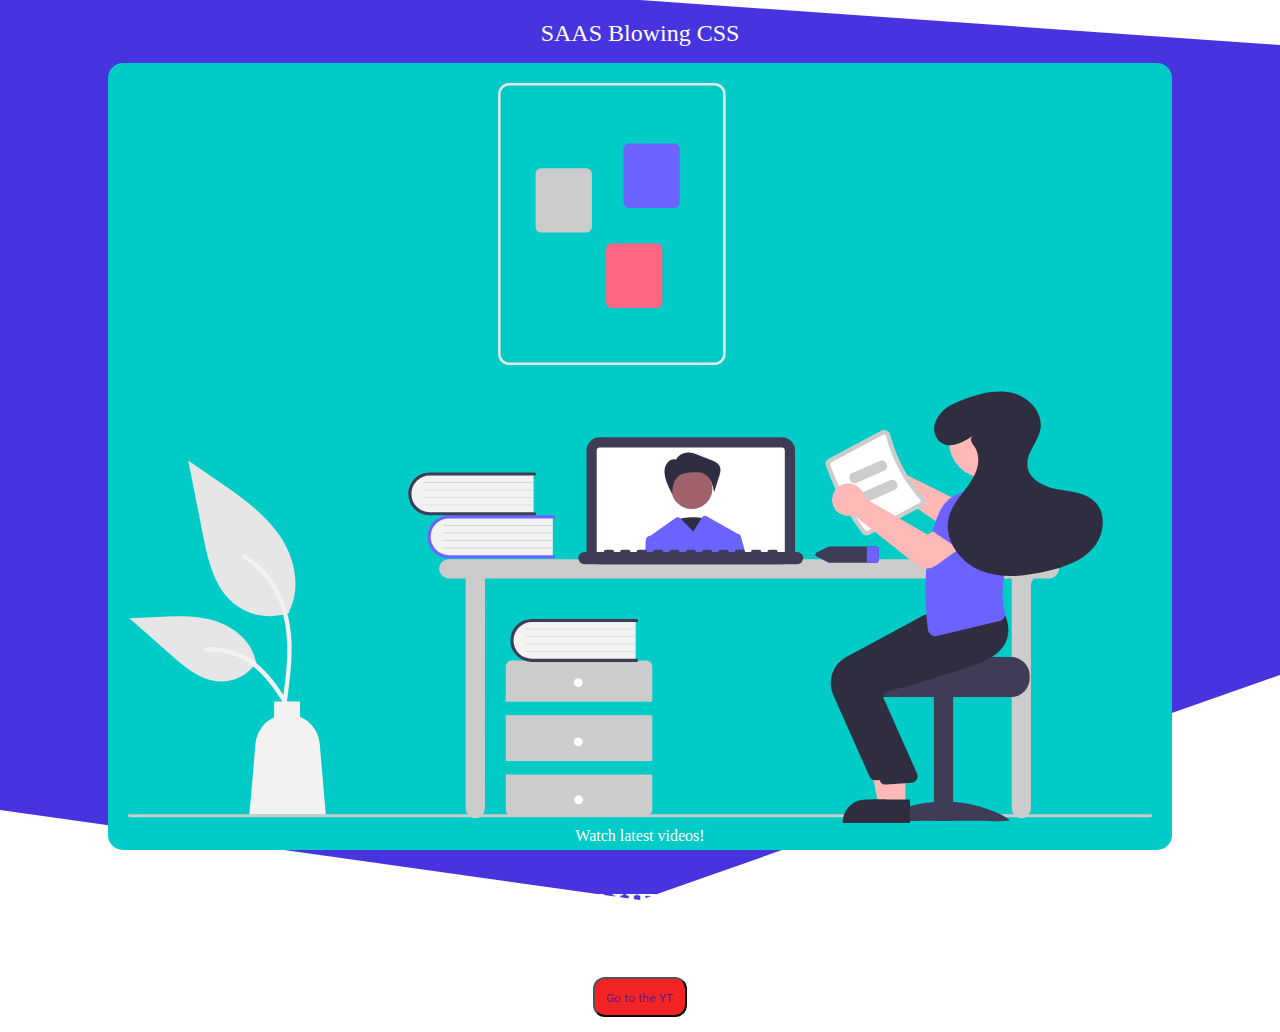
<file: index.html>
<!DOCTYPE html>
<html lang="en">
  <head>
    <meta charset="UTF-8" />
    <meta http-equiv="X-UA-Compatible" content="IE=edge" />
    <meta name="viewport" content="width=device-width, initial-scale=1.0" />
    <link rel="stylesheet" href="css/style.css" />
    <title>Landing Page</title>
  </head>
  <body>
    <div class="container"></div>
    <header><a href="./about.html">SAAS Blowing CSS</a></header>
    <main>
      <section id="main-image">
        <img src="image/youtube.svg" alt="image" width="100%" height="100%" />
        <p>Watch latest videos!</p>
      </section>
      <section id="main-button">
        <h1>Main Heading</h1>
        <p>Subheading</p>
        <button><a href="">Go to the YT</a></button>
      </section>
    </main>
  </body>
</html>
</file>
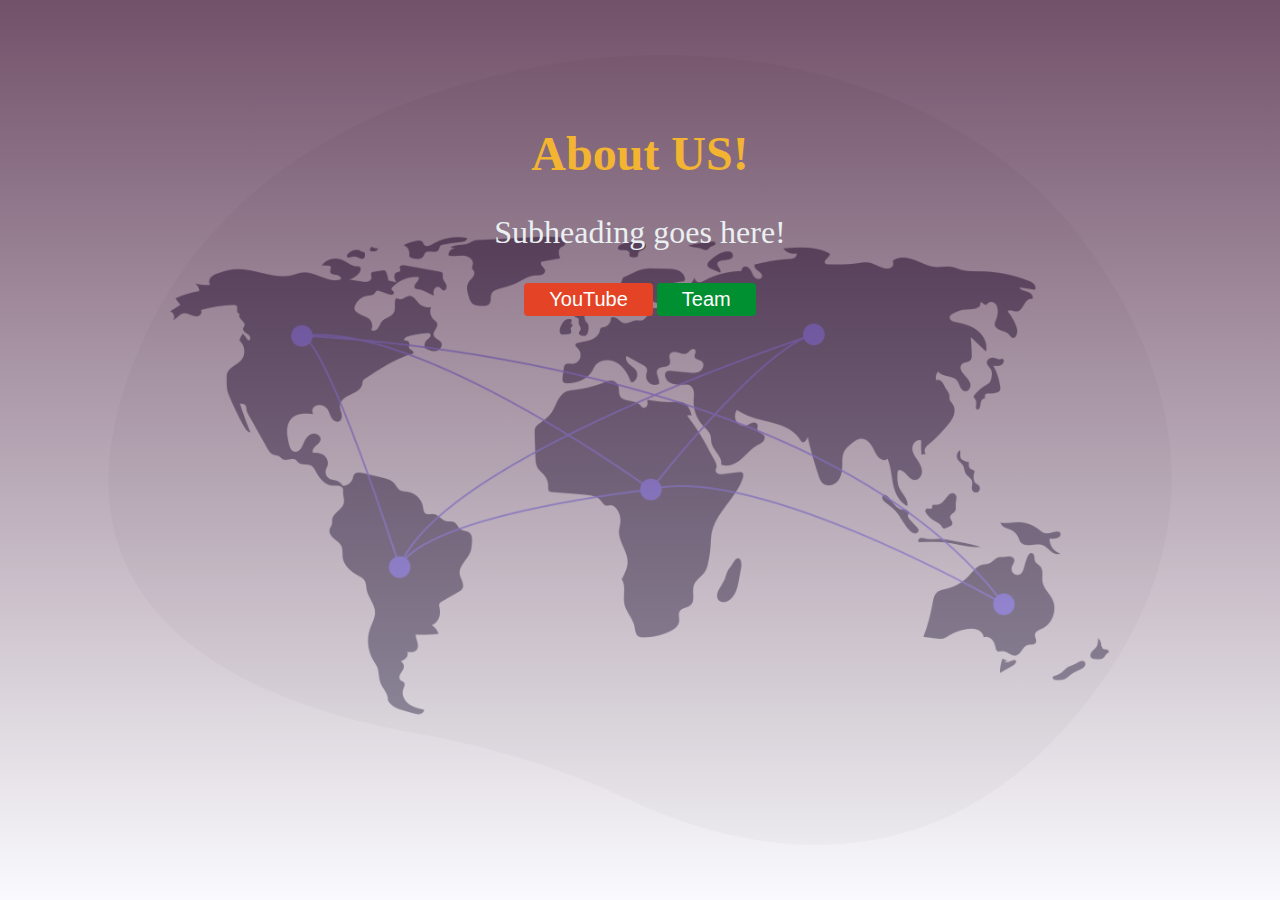
<file: about.html>
<!DOCTYPE html>
<html lang="en">
  <head>
    <meta charset="UTF-8" />
    <meta http-equiv="X-UA-Compatible" content="IE=edge" />
    <meta name="viewport" content="width=device-width, initial-scale=1.0" />
    <link rel="stylesheet" href="about.css" />
    <title>About Page</title>
  </head>
  <body>
    <h1>About US!</h1>
    <p>Subheading goes here!</p>
    <div class="container">
      <button class="btn-youtube">YouTube</button>
      <button class="btn-course">Team</button>
    </div>
  </body>
</html>
</file>
<file: css/style.css>
@import url("https://fonts.googleapis.com/css2?family=IBM+Plex+Mono:ital@1&family=IBM+Plex+Sans:ital@1&family=IBM+Plex+Serif:ital@1&family=Josefin+Sans:wght@100;200;300;400;500;600;700&display=swap");
body,
html {
  height: 100%;
}

body {
  margin: 0;
}
body .container {
  -webkit-clip-path: polygon(50% 0%, 100% 5%, 100% 75%, 50% 100%, 0 90%, 0 0);
          clip-path: polygon(50% 0%, 100% 5%, 100% 75%, 50% 100%, 0 90%, 0 0);
  background-color: #4834df;
  width: 100%;
  height: 100%;
  position: absolute;
  z-index: -1;
}
body header a {
  color: #fff;
  text-decoration: none;
  font-size: 1.5rem;
  text-align: center;
  padding-top: 20px;
  display: block;
}
body main section#main-image {
  background-color: #01cbc6;
  padding: 20px;
  margin: 1em auto;
  width: 80%;
  color: #fff;
  border-radius: 15px;
}
body main p {
  margin: 0;
  padding: 0;
  text-align: center;
  margin-bottom: -15px;
}
body main section#main-button {
  color: #fff;
  padding: 15px;
  text-align: center;
}
body main section#main-button h1 {
  font-size: 2em;
  margin-top: 5px;
  text-transform: uppercase;
}
body main section#main-button p {
  font-size: 1em;
  margin-bottom: 5px;
}
body main section#main-button button {
  margin-top: 10px;
  border-radius: 12px;
  height: 3em;
  width: 7em;
  background-color: #f42424;
}
body main section#main-button button:hover {
  background-color: #01cbc6;
}
body main section#main-button button a {
  text-decoration: none;
  font-size: 12px;
  font-family: "IBM Plex Sans", sans-serif;
}/*# sourceMappingURL=style.css.map */
</file>
<file: about.css>
body .btn-course, body .btn-youtube {
  display: inline-block;
  padding: 5px 25px;
  text-align: center;
  border-radius: 4px;
  color: #fff;
  font-size: 20px;
  background-color: #e74292;
  border: none;
}

html {
  background-image: linear-gradient(to top, rgba(245, 246, 252, 0.52), rgba(61, 16, 50, 0.73)), url("./image/cover_photo.png");
  background-size: cover;
  background-repeat: no-repeat;
  background-position: left;
  height: 100vh;
}

body h1 {
  color: #f3b431;
  text-align: center;
  margin-top: 10%;
  font-size: 3rem;
}
body p {
  color: #eaf0f1;
  text-align: center;
  font-size: 2rem;
}
body .container {
  text-align: center;
}
body .btn-youtube {
  background-color: #e44326;
}
body .btn-course {
  background-color: #019031;
}/*# sourceMappingURL=about.css.map */
</file>
